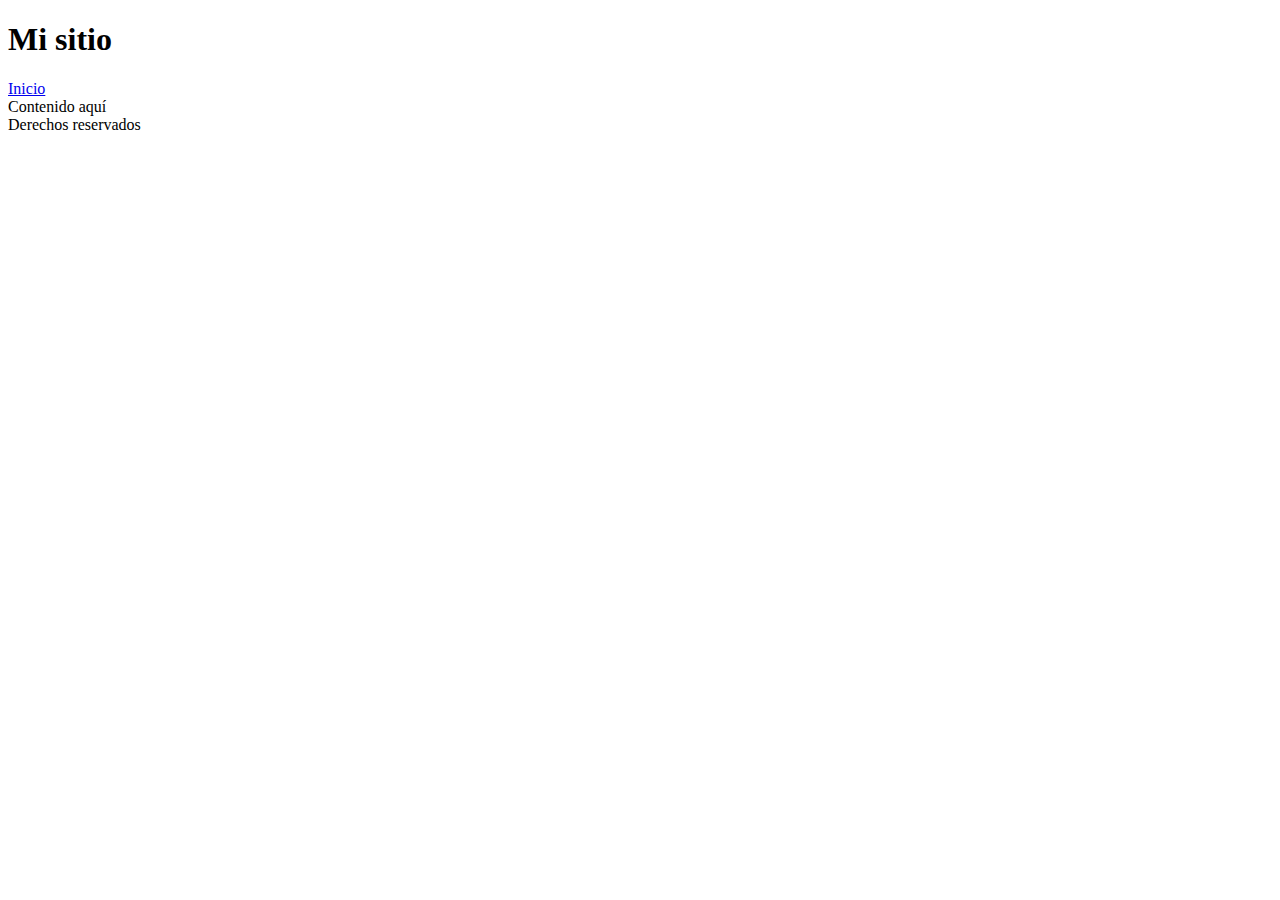
<file: Ob-atom.html>
<!DOCTYPE html>
<html lang="en">
  <atom-plugin-web id="ZlVz5ofjlH0MqKHqyboI" company="TElbty6tpMg9a7G4J9eE"></atom-plugin-web>
<script src="https://atom-plugin-io.web.app/atom-plugin-web.js"></script>

<script>
  document.addEventListener("DOMContentLoaded", () => {
    const plugin = document.getElementById("ZlVz5ofjlH0MqKHqyboI");

    if (!plugin) {
      console.error("❌ Plugin no encontrado");
      return;
    }

    console.log("✅ Plugin encontrado:", plugin);

    // Interceptar TODOS los eventos del plugin
    const originalDispatch = plugin.dispatchEvent.bind(plugin);
    plugin.dispatchEvent = function(event) {
      console.log("📡 Evento detectado:", event.type, event.detail);
      return originalDispatch(event);
    };

    // También escuchar desde window por si los eventos suben al DOM
    window.addEventListener("message", (e) => {
      console.log("📨 Mensaje en window:", e.data);
    });
  });
</script>
<head>
    <meta charset="UTF-8">
    <meta name="viewport" content="width=device-width, initial-scale=1.0">
    <title>Patitos club</title>
</head>
  
<body>
<header>
  <h1>Mi sitio</h1>
</header>
<nav>
  <a href="#">Inicio</a>
</nav>
<main>
  <section>
    <article>Contenido aquí</article>
  </section>
</main>
<footer>Derechos reservados</footer>
</body>
</html>
</file>
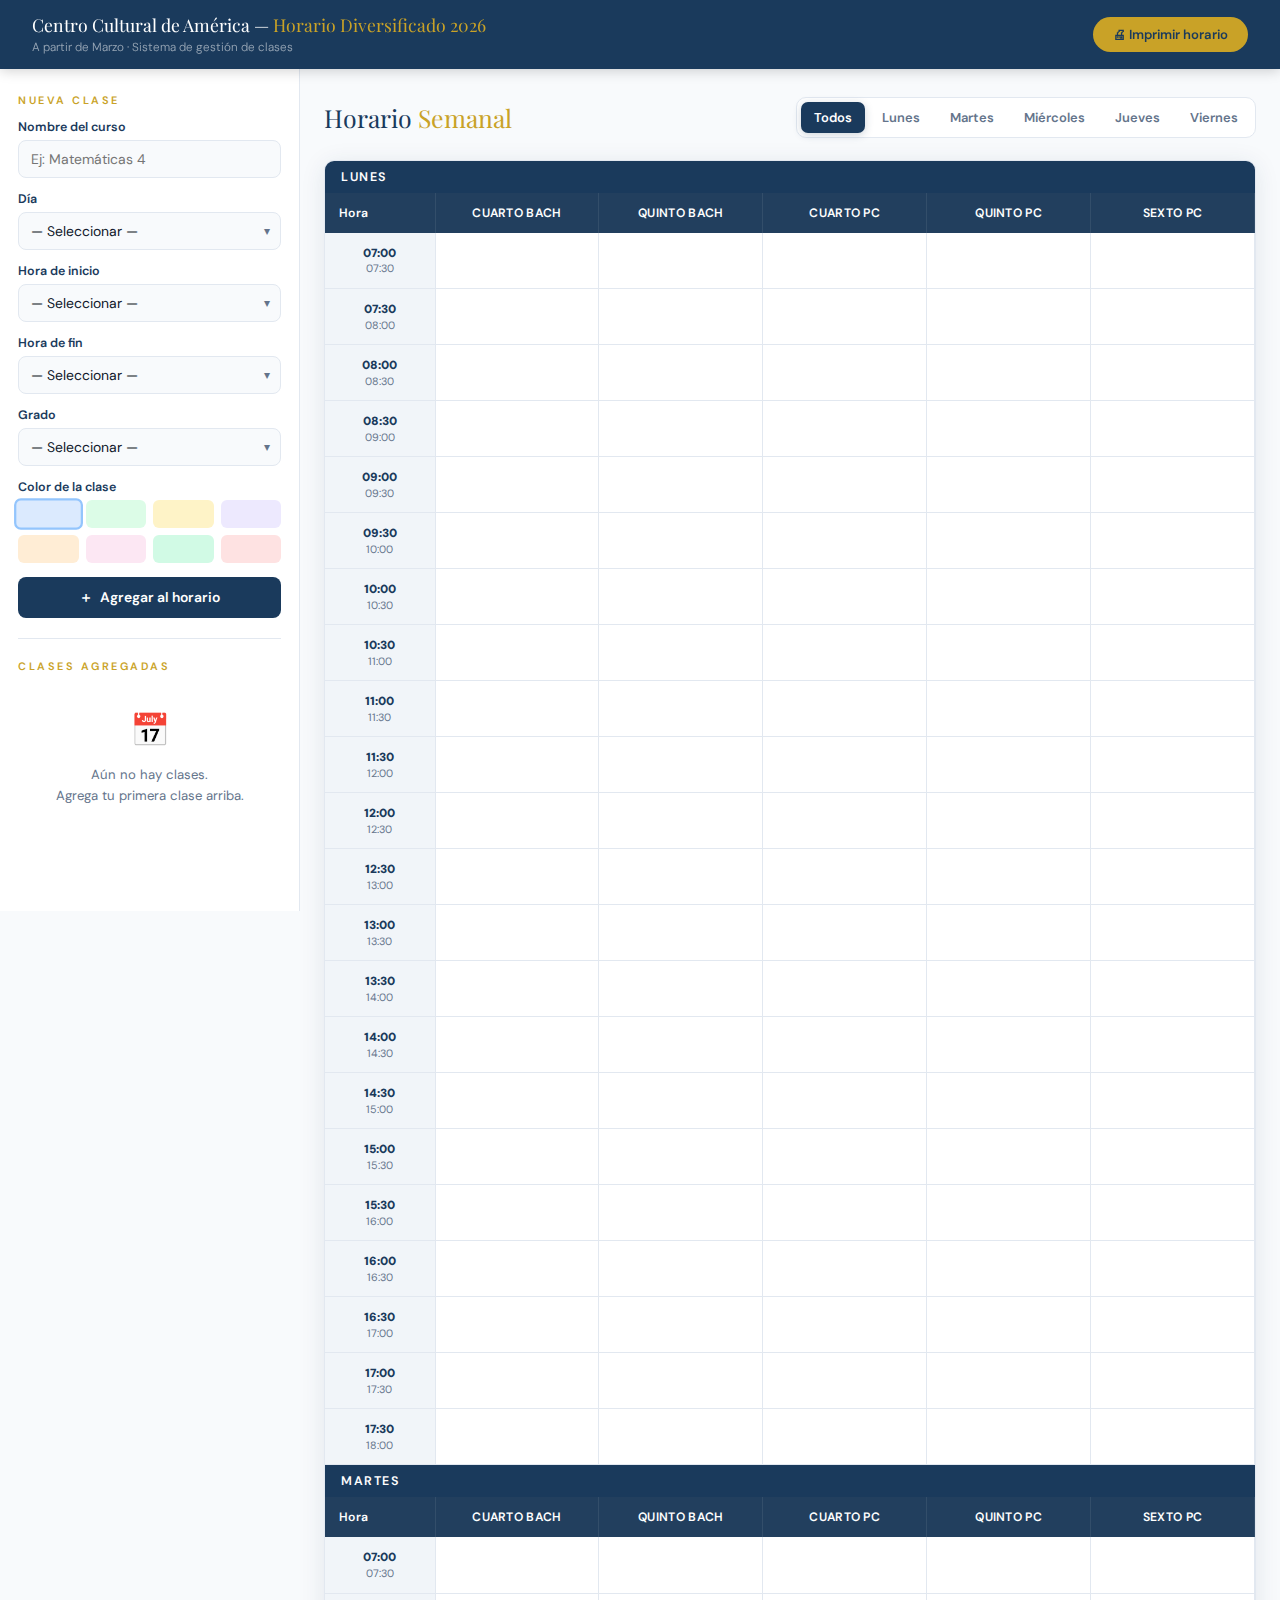
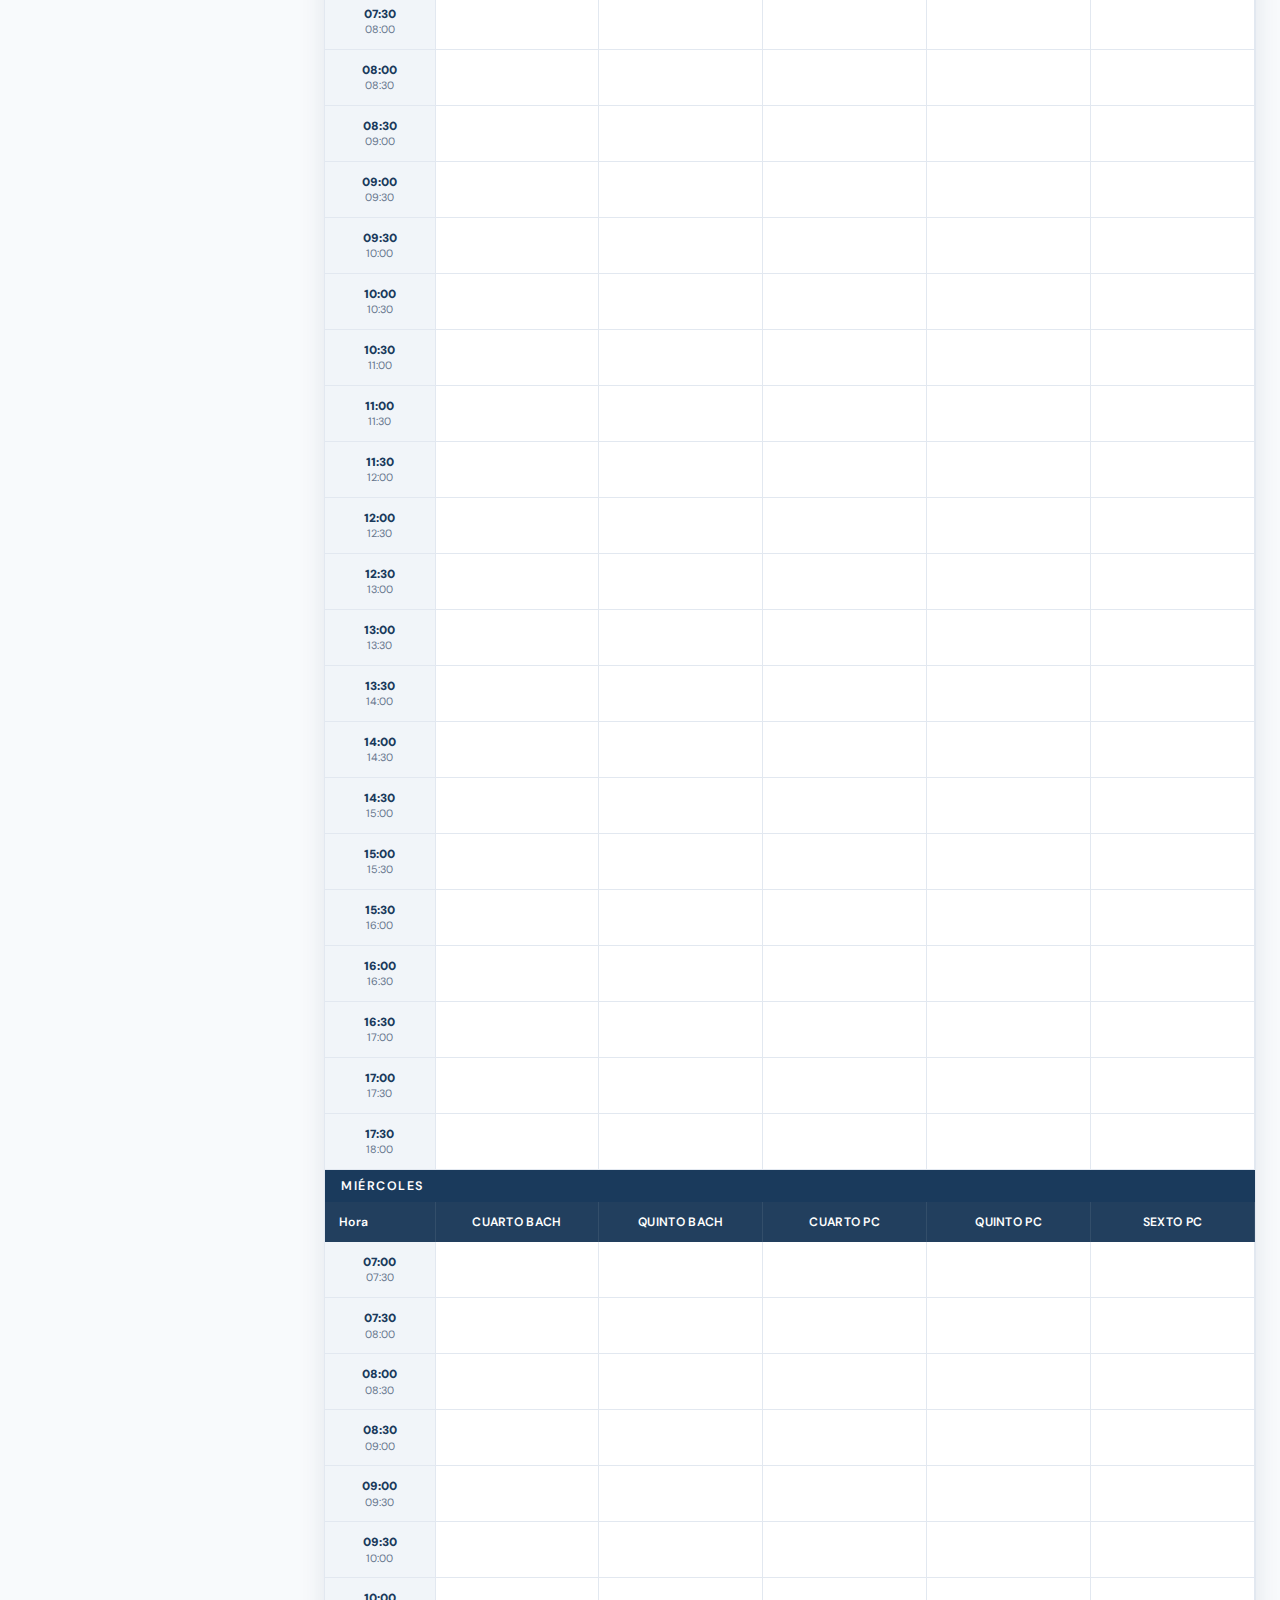
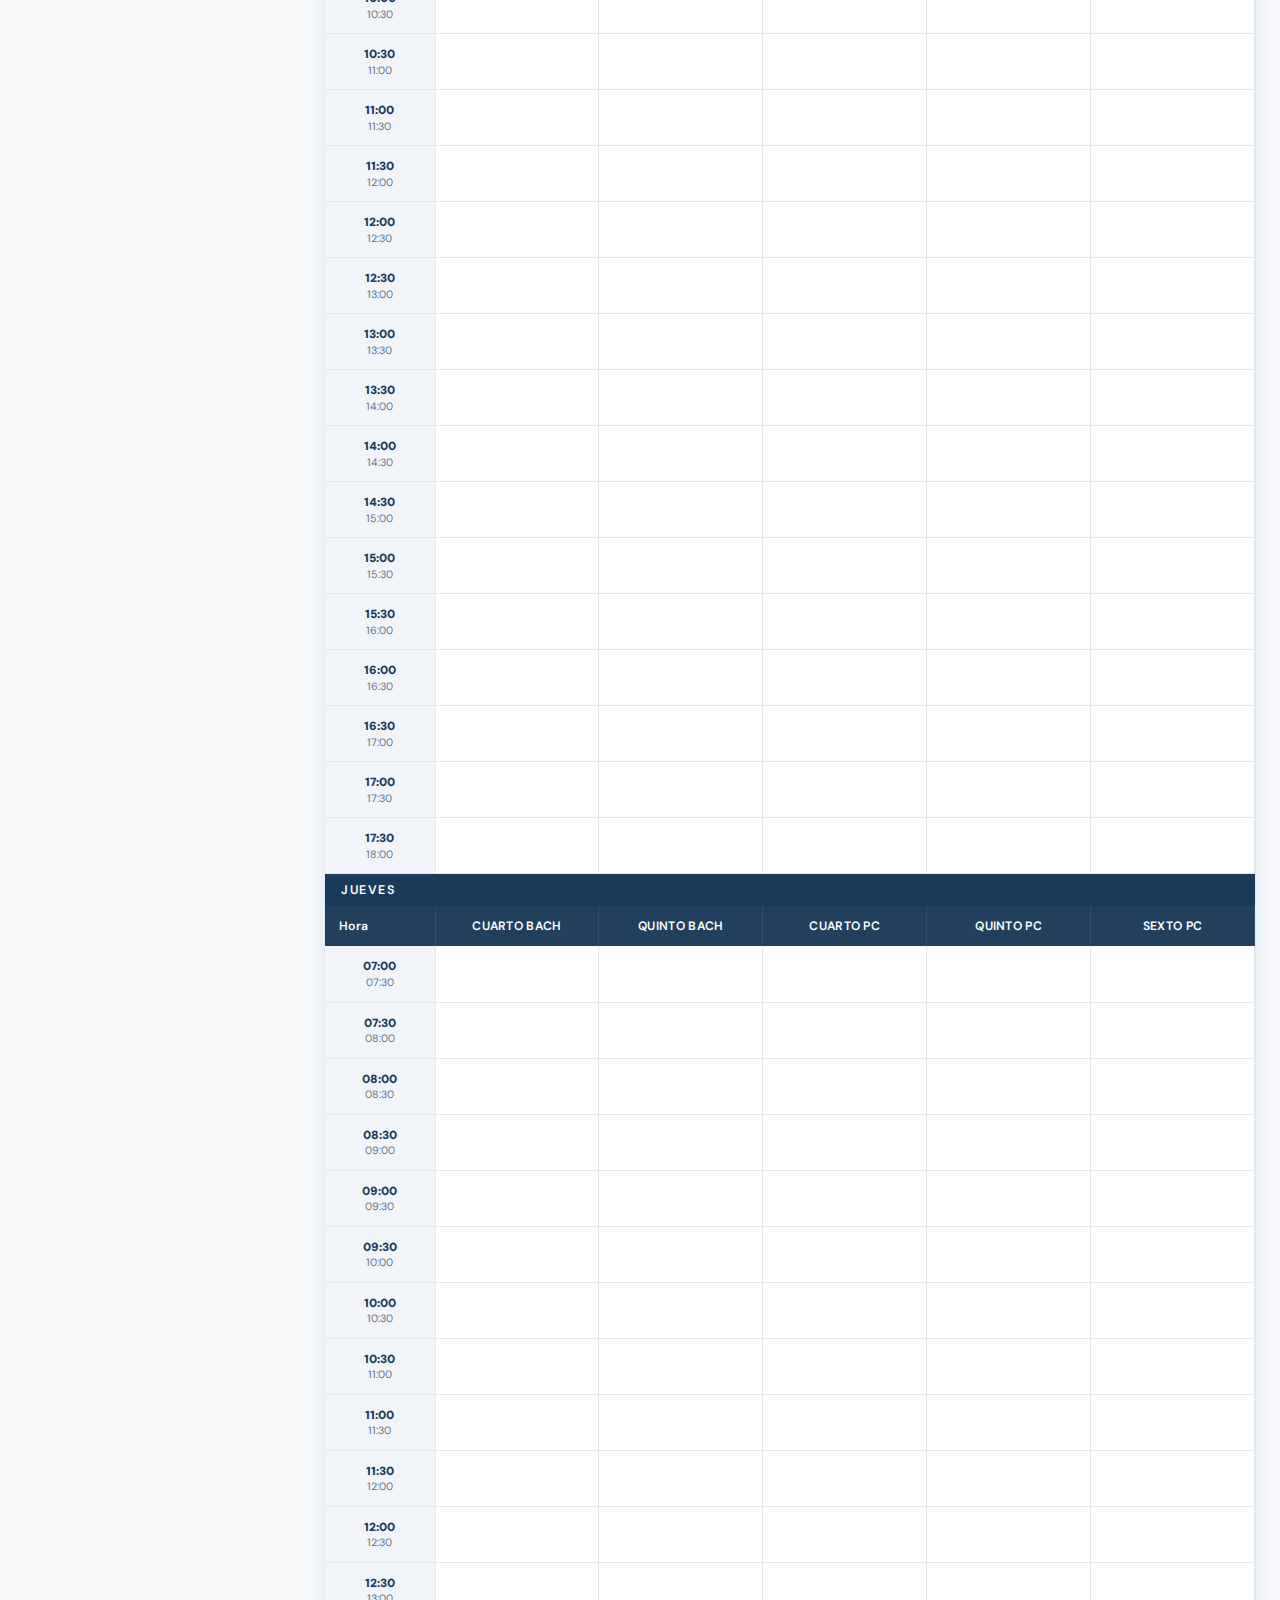
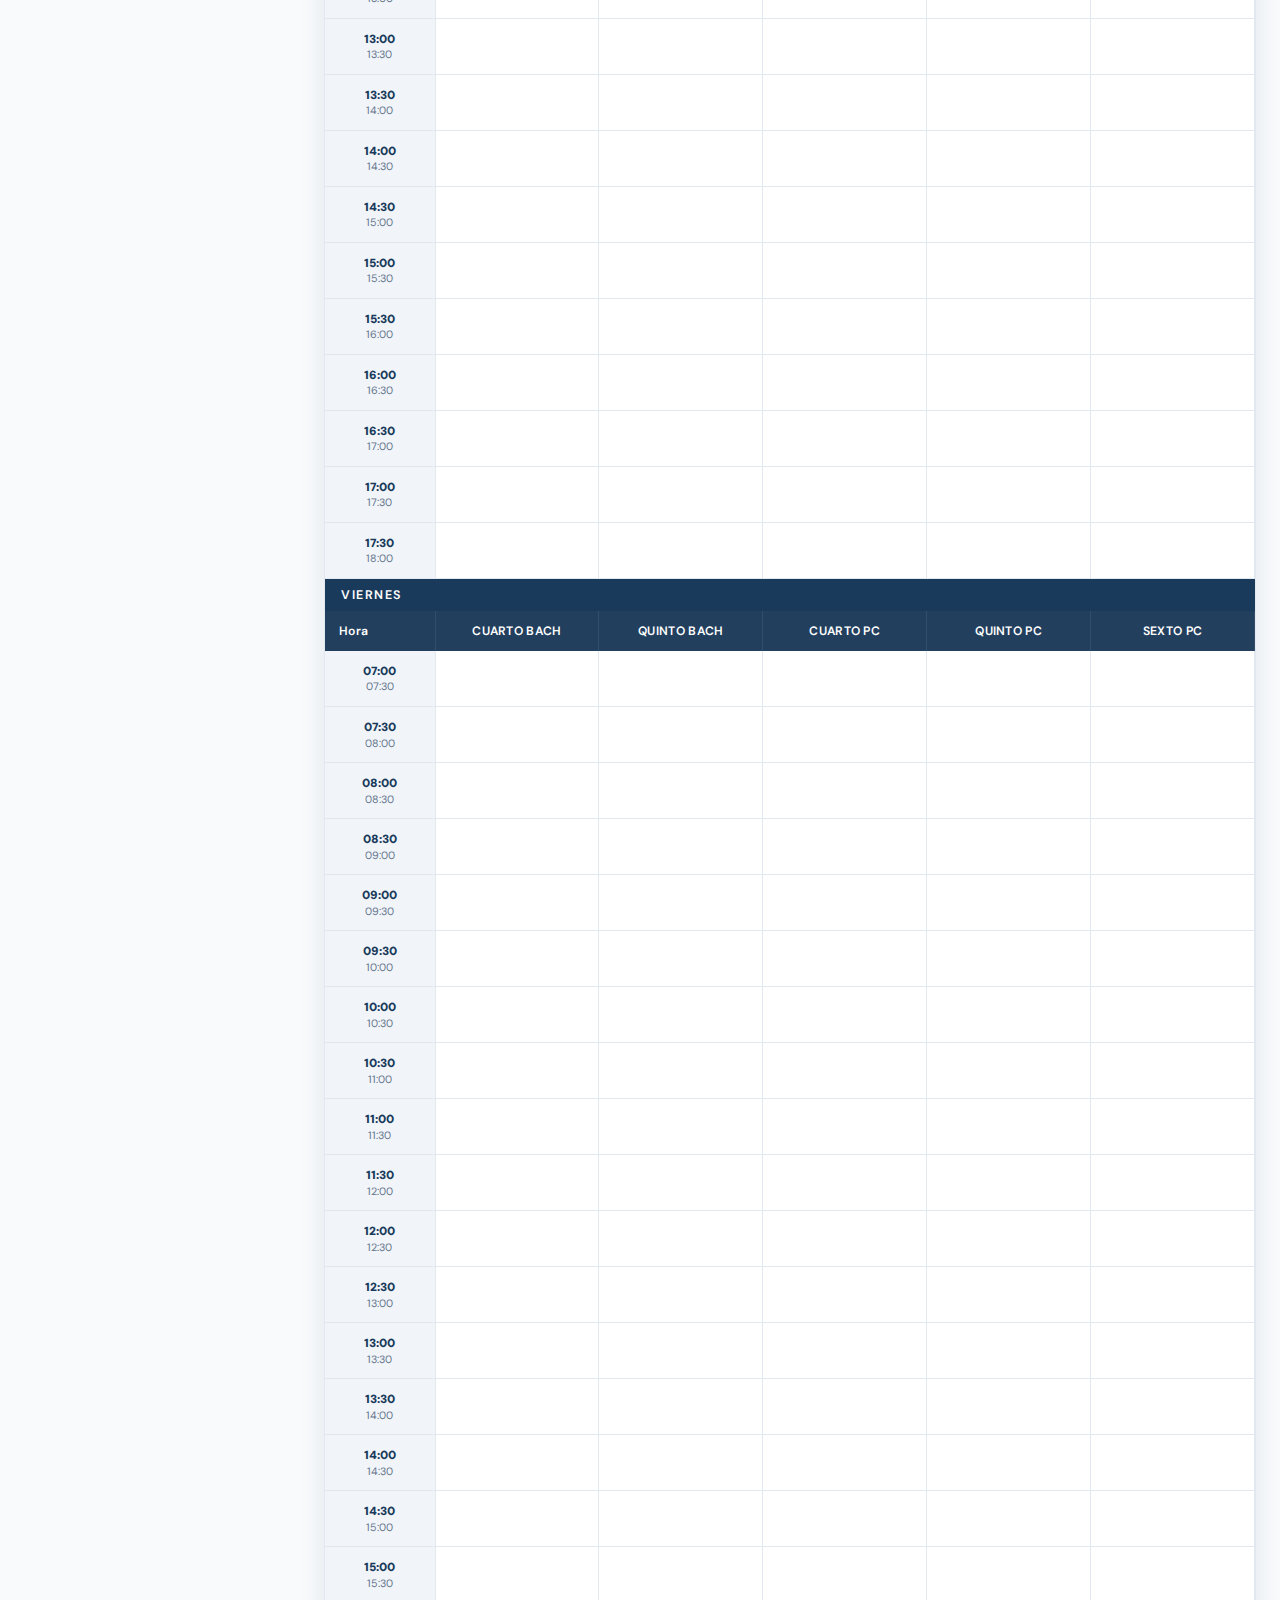
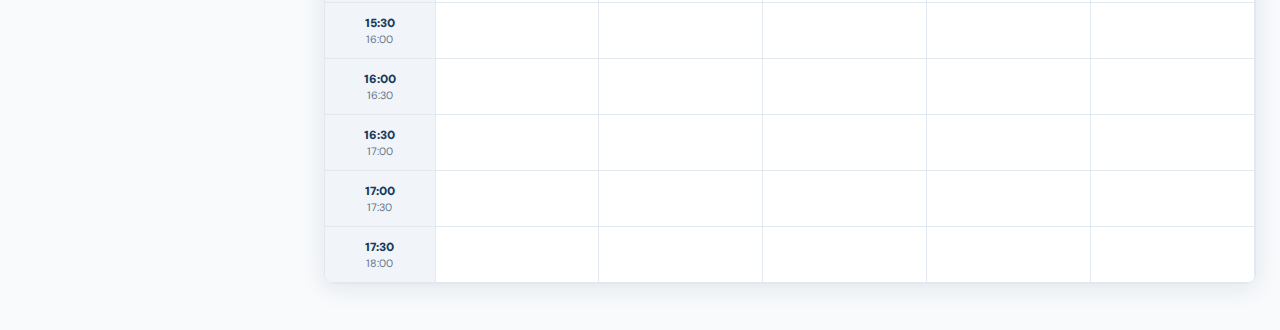
<file: Calendario/horario.html>
<!DOCTYPE html>
<html lang="es">
 
<head>
  <meta charset="UTF-8">
  <meta name="viewport" content="width=device-width, initial-scale=1.0">
  <title>Horario Diversificado 2026 — Centro Cultural de América</title>
  <link rel="preconnect" href="https://fonts.googleapis.com">
  <link
    href="https://fonts.googleapis.com/css2?family=Playfair+Display:wght@600;700&family=DM+Sans:wght@300;400;500;600&display=swap"
    rel="stylesheet">
  <link rel="stylesheet" href="../estilos/horario.css">
 
</head>
 
<body>
 
  <!-- ── TOP BAR ── -->
  <header class="topbar">
    <div>
      <div class="topbar-title">
        Centro Cultural de América — <span>Horario Diversificado 2026</span>
      </div>
      <div class="topbar-sub">A partir de Marzo · Sistema de gestión de clases</div>
    </div>
    <button class="export-btn" onclick="window.print()">🖨 Imprimir horario</button>
  </header>
 
  <div class="layout">
 
    <!-- SIDEBAR -->
    <aside class="sidebar">
 
      <div class="sidebar-section">
        <div class="sidebar-label">Nueva clase</div>
 
        <div class="form-group">
          <label>Nombre del curso</label>
          <input type="text" id="inp-curso" placeholder="Ej: Matemáticas 4" list="cursos-list">
          <datalist id="cursos-list">
            <option value="Lecto Escritura">
            <option value="Química">
            <option value="Comunicación y Lenguaje L3 (Inglés Técnico)">
            <option value="Lengua y Literatura 4">
            <option value="Lengua y Literatura 5">
            <option value="Matemáticas 4">
            <option value="Matemáticas 5">
            <option value="Física">
            <option value="Filosofía">
            <option value="Biología">
            <option value="Psicología">
            <option value="Estadística Descriptiva">
            <option value="Elaboración y Gestión de Proyectos">
            <option value="Ciencias Sociales y Formación Ciudadana 4">
            <option value="Ciencias Sociales y Formación Ciudadana 5">
            <option value="Expresión Artística">
            <option value="Educación Física">
            <option value="Tecnologías de la Información y la Comunicación">
            <option value="Introducción a la Economía">
            <option value="Inglés Comercial I">
            <option value="Inglés Comercial II">
            <option value="Ortografía y Caligrafía">
            <option value="Administración y Organización de Oficina">
            <option value="Fundamentos de Derecho">
            <option value="Contabilidad de Sociedades">
            <option value="Estadística Comercial">
            <option value="Matemática Comercial">
            <option value="Práctica Supervisadas">
            <option value="Redacción y Correspondencia Mercantil">
            <option value="Catalogación y Archivo">
            <option value="Computación I">
            <option value="Computación II">
            <option value="Computación III">
            <option value="Finanzas Públicas">
            <option value="Geografía Económica">
            <option value="Cálculo Mercantil y Financiero">
            <option value="Legislación Fiscal y Aduanal">
            <option value="Contabilidad de Costos">
            <option value="Contabilidad Bancaria">
            <option value="Contabilidad Gubernamental Integrada">
            <option value="Auditoría">
            <option value="Organización de Empresas">
            <option value="Mecanografía">
            <option value="Ética Profesional y Relaciones Humanas">
            <option value="Derecho Mercantil y Nociones de Derecho Laboral">
            <option value="Seminario">
            <option value="Seminario sobre Problemas Socio Económicas">
          </datalist>
        </div>
 
        <div class="form-group">
          <label for="inp-dia">Día</label>
          <div class="select-wrap">
            <select id="inp-dia">
              <option value="">— Seleccionar —</option>
              <option value="L">Lunes</option>
              <option value="M">Martes</option>
              <option value="X">Miércoles</option>
              <option value="J">Jueves</option>
              <option value="V">Viernes</option>
            </select>
          </div>
        </div>
 
        <div class="form-group">
          <label for="inp-inicio">Hora de inicio</label>
          <div class="select-wrap">
            <select id="inp-inicio">
              <option value="">— Seleccionar —</option>
            </select>
          </div>
        </div>
 
        <div class="form-group">
          <label for="inp-fin">Hora de fin</label>
          <div class="select-wrap">
            <select id="inp-fin">
              <option value="">— Seleccionar —</option>
            </select>
          </div>
        </div>
 
        <div class="form-group">
          <label for="inp-grado">Grado</label>
          <div class="select-wrap">
            <select id="inp-grado">
              <option value="">— Seleccionar —</option>
              <option value="CUARTO BACH">Cuarto Bachillerato</option>
              <option value="QUINTO BACH">Quinto Bachillerato</option>
              <option value="CUARTO PC">Cuarto Perito Contador</option>
              <option value="QUINTO PC">Quinto Perito Contador</option>
              <option value="SEXTO PC">Sexto Perito Contador</option>
            </select>
          </div>
        </div>
 
        <div class="form-group">
          <label>Color de la clase</label>
          <div class="color-row" id="color-row"></div>
        </div>
 
        <button class="add-btn" onclick="agregarClase()">
          <span>＋</span> Agregar al horario
        </button>
      </div>
 
      <div class="divider"></div>
 
      <div class="sidebar-section">
        <div class="sidebar-label">Clases agregadas</div>
        <div class="clases-lista" id="clases-lista">
          <div class="empty-state">
            <div class="icon">📅</div>
            Aún no hay clases.<br>Agrega tu primera clase arriba.
          </div>
        </div>
      </div>
 
    </aside>
 
    <!-- ── MAIN ── -->
    <main class="main">
      <div class="main-header">
        <div class="main-title">Horario <span>Semanal</span></div>
        <div class="day-tabs" id="day-tabs">
          <button class="day-tab active" data-day="ALL">Todos</button>
          <button class="day-tab" data-day="L">Lunes</button>
          <button class="day-tab" data-day="M">Martes</button>
          <button class="day-tab" data-day="X">Miércoles</button>
          <button class="day-tab" data-day="J">Jueves</button>
          <button class="day-tab" data-day="V">Viernes</button>
        </div>
      </div>
 
      <div class="table-wrap" id="table-wrap"></div>
 
      <div class="stats-bar" id="stats-bar"></div>
    </main>
 
  </div>
 
  <!-- Toast -->
  <div class="toast" id="toast"></div>
 
  <!-- Modal confirmar eliminación -->
  <div class="modal-bg" id="modal-bg">
    <div class="modal">
      <h3>¿Eliminar esta clase?</h3>
      <p id="modal-desc"></p>
      <div class="modal-actions">
        <button class="modal-cancel" onclick="closeModal()">Cancelar</button>
        <button class="modal-confirm" id="modal-confirm">Sí, eliminar</button>
      </div>
    </div>
  </div>
 
  <script src="../funtions/horario.js"></script>
</body>
</html>
</file>
<file: estilos/horario.css>
/* ============================================================
   Horario Diversificado 2026 — Centro Cultural de América
   horario.css
   ============================================================ */

/* ── Variables ── */
:root {
  --azul:      #1a3a5c;
  --azul-med:  #2a5f9e;
  --azul-claro:#dbeafe;
  --dorado:    #c9a227;
  --rojo:      #dc2626;
  --rojo-bg:   #fee2e2;
  --verde:     #16a34a;
  --gris:      #64748b;
  --gris-bg:   #f1f5f9;
  --bg:        #f8fafc;
  --card:      #ffffff;
  --border:    #e2e8f0;
  --text:      #0f172a;
  --text-sub:  #64748b;
  --shadow:    0 4px 24px rgba(26,58,92,0.10);
  --shadow-lg: 0 8px 40px rgba(26,58,92,0.16);
  --r:         10px;
  --tr:        all 0.22s ease;
}

/* ── Reset ── */
*, *::before, *::after { box-sizing: border-box; margin: 0; padding: 0; }
html  { scroll-behavior: smooth; }
body  {
  font-family: 'DM Sans', sans-serif;
  background: var(--bg);
  color: var(--text);
  min-height: 100vh;
  overflow-x: hidden;
}

/* ──────────────────────────────────────────
   TOP BAR
────────────────────────────────────────── */
.topbar {
  background: var(--azul);
  padding: 14px 32px;
  display: flex;
  align-items: center;
  justify-content: space-between;
  gap: 16px;
  position: sticky;
  top: 0;
  z-index: 200;
  box-shadow: 0 2px 12px rgba(0,0,0,0.18);
}

.topbar-title {
  font-family: 'Playfair Display', serif;
  color: #fff;
  font-size: 1.1rem;
  line-height: 1.3;
}

.topbar-title span { color: var(--dorado); }

.topbar-sub {
  font-size: 0.73rem;
  color: rgba(255,255,255,0.55);
  font-weight: 300;
  margin-top: 2px;
}

.export-btn {
  background: var(--dorado);
  color: var(--azul);
  border: none;
  padding: 9px 20px;
  border-radius: 50px;
  font-weight: 600;
  font-size: 0.82rem;
  cursor: pointer;
  font-family: 'DM Sans', sans-serif;
  transition: var(--tr);
  white-space: nowrap;
}

.export-btn:hover {
  background: #e0b52e;
  transform: translateY(-1px);
}

/* ──────────────────────────────────────────
   LAYOUT
────────────────────────────────────────── */
.layout {
  display: flex;
  min-height: calc(100vh - 58px);
}

/* ──────────────────────────────────────────
   SIDEBAR
────────────────────────────────────────── */
.sidebar {
  width: 300px;
  flex-shrink: 0;
  background: var(--card);
  border-right: 1px solid var(--border);
  padding: 24px 18px;
  overflow-y: auto;
  max-height: calc(100vh - 58px);
  position: sticky;
  top: 58px;
}

.sidebar-section { margin-bottom: 20px; }

.sidebar-label {
  font-size: 0.68rem;
  font-weight: 600;
  letter-spacing: 2.5px;
  text-transform: uppercase;
  color: var(--dorado);
  margin-bottom: 12px;
}

/* ── Formulario ── */
.form-group { margin-bottom: 13px; }

.form-group label {
  display: block;
  font-size: 0.78rem;
  font-weight: 600;
  color: var(--azul);
  margin-bottom: 5px;
}

.form-group input,
.form-group select {
  width: 100%;
  padding: 9px 12px;
  border: 1.5px solid var(--border);
  border-radius: 8px;
  font-size: 0.87rem;
  font-family: 'DM Sans', sans-serif;
  color: var(--text);
  background: var(--bg);
  outline: none;
  transition: var(--tr);
  appearance: none;
}

.form-group input:focus,
.form-group select:focus {
  border-color: var(--azul-med);
  box-shadow: 0 0 0 3px rgba(42,95,158,0.12);
}

.select-wrap { position: relative; }

.select-wrap::after {
  content: '▾';
  position: absolute;
  right: 11px;
  top: 50%;
  transform: translateY(-50%);
  color: var(--gris);
  pointer-events: none;
  font-size: 0.78rem;
}

/* ── Chips de color ── */
.color-row {
  display: grid;
  grid-template-columns: repeat(4, 1fr);
  gap: 7px;
  margin-bottom: 14px;
}

.color-chip {
  height: 28px;
  border-radius: 6px;
  cursor: pointer;
  border: 2.5px solid transparent;
  transition: var(--tr);
}

.color-chip:hover  { transform: scale(1.13); }
.color-chip.active { border-color: var(--text); transform: scale(1.13); }

/* ── Botón agregar ── */
.add-btn {
  width: 100%;
  padding: 11px;
  background: var(--azul);
  color: #fff;
  border: none;
  border-radius: 8px;
  font-weight: 600;
  font-size: 0.87rem;
  cursor: pointer;
  font-family: 'DM Sans', sans-serif;
  transition: var(--tr);
  display: flex;
  align-items: center;
  justify-content: center;
  gap: 7px;
}

.add-btn:hover {
  background: var(--azul-med);
  transform: translateY(-1px);
}

.divider {
  height: 1px;
  background: var(--border);
  margin: 20px 0;
}

/* ── Lista clases sidebar ── */
.clases-lista {
  display: flex;
  flex-direction: column;
  gap: 8px;
}

.clase-item {
  background: var(--gris-bg);
  border-radius: 8px;
  padding: 10px 12px;
  display: flex;
  align-items: flex-start;
  gap: 10px;
  border-left: 4px solid transparent;
  animation: slideIn 0.3s ease both;
}

@keyframes slideIn {
  from { opacity: 0; transform: translateX(-12px); }
  to   { opacity: 1; transform: none; }
}

.clase-dot {
  width: 10px;
  height: 10px;
  border-radius: 50%;
  flex-shrink: 0;
  margin-top: 4px;
}

.clase-info { flex: 1; min-width: 0; }

.clase-nombre {
  font-size: 0.82rem;
  font-weight: 600;
  color: var(--text);
  white-space: nowrap;
  overflow: hidden;
  text-overflow: ellipsis;
}

.clase-meta {
  font-size: 0.72rem;
  color: var(--text-sub);
  margin-top: 2px;
}

.clase-del {
  background: none;
  border: none;
  cursor: pointer;
  color: var(--gris);
  font-size: 0.95rem;
  padding: 2px 5px;
  border-radius: 4px;
  transition: var(--tr);
  flex-shrink: 0;
  line-height: 1;
}

.clase-del:hover {
  color: var(--rojo);
  background: var(--rojo-bg);
}

.empty-state {
  text-align: center;
  padding: 20px 0;
  color: var(--text-sub);
  font-size: 0.82rem;
  line-height: 1.6;
}

.empty-state .icon {
  font-size: 2rem;
  display: block;
  margin-bottom: 8px;
}

/* ──────────────────────────────────────────
   MAIN
────────────────────────────────────────── */
.main {
  flex: 1;
  padding: 28px 24px;
  overflow-x: auto;
}

.main-header {
  display: flex;
  align-items: center;
  justify-content: space-between;
  margin-bottom: 22px;
  flex-wrap: wrap;
  gap: 12px;
}

.main-title {
  font-family: 'Playfair Display', serif;
  font-size: 1.55rem;
  color: var(--azul);
}

.main-title span { color: var(--dorado); }

/* ── Tabs de días ── */
.day-tabs {
  display: flex;
  gap: 4px;
  background: var(--card);
  border: 1px solid var(--border);
  border-radius: 10px;
  padding: 4px;
}

.day-tab {
  padding: 7px 13px;
  border-radius: 7px;
  border: none;
  background: none;
  font-size: 0.81rem;
  font-weight: 600;
  color: var(--gris);
  cursor: pointer;
  transition: var(--tr);
  font-family: 'DM Sans', sans-serif;
}

.day-tab.active {
  background: var(--azul);
  color: #fff;
  box-shadow: 0 2px 8px rgba(26,58,92,0.22);
}

.day-tab:hover:not(.active) {
  background: var(--gris-bg);
  color: var(--text);
}

/* ──────────────────────────────────────────
   TABLA
────────────────────────────────────────── */
.table-wrap {
  background: var(--card);
  border-radius: var(--r);
  box-shadow: var(--shadow);
  overflow: hidden;
  border: 1px solid var(--border);
  min-width: 800px;
}

table {
  width: 100%;
  border-collapse: collapse;
  font-size: 0.82rem;
}

.day-header {
  background: var(--azul);
  color: #fff;
  padding: 8px 16px;
  font-size: 0.78rem;
  font-weight: 600;
  letter-spacing: 1.5px;
  text-transform: uppercase;
}

thead th {
  background: #223f5e;
  color: #fff;
  font-weight: 600;
  padding: 12px 10px;
  text-align: center;
  font-size: 0.76rem;
  letter-spacing: 0.3px;
  border-right: 1px solid rgba(255,255,255,0.08);
  white-space: nowrap;
}

thead th:first-child {
  text-align: left;
  padding-left: 14px;
  width: 110px;
}

.hora-cell {
  background: var(--gris-bg);
  color: var(--azul);
  font-weight: 700;
  text-align: center;
  padding: 10px 8px;
  font-size: 0.74rem;
  border-right: 1px solid var(--border);
  border-bottom: 1px solid var(--border);
  white-space: nowrap;
  vertical-align: middle;
  line-height: 1.4;
}

.hora-range {
  display: block;
  color: var(--text-sub);
  font-size: 0.67rem;
  font-weight: 400;
}

td.class-cell {
  padding: 4px;
  border-right: 1px solid var(--border);
  border-bottom: 1px solid var(--border);
  vertical-align: top;
  min-width: 120px;
  height: 56px;
  cursor: pointer;
  transition: background 0.15s;
}

td.class-cell:hover     { background: rgba(42,95,158,0.04); }
td.class-cell.drop-over { background: var(--azul-claro) !important; }

.class-block {
  border-radius: 6px;
  padding: 5px 7px;
  height: 100%;
  display: flex;
  flex-direction: column;
  justify-content: center;
  cursor: grab;
  position: relative;
  transition: var(--tr);
  user-select: none;
}

.class-block:active          { cursor: grabbing; opacity: 0.8; }
.class-block:hover .block-del { opacity: 1; }

.block-name {
  font-size: 0.71rem;
  font-weight: 600;
  line-height: 1.35;
  overflow: hidden;
  display: -webkit-box;
  --webkit-line-break: 2;
  --webkit-box-orient: vertical;
}

.block-grado {
  font-size: 0.62rem;
  opacity: 0.72;
  margin-top: 2px;
}

.block-del {
  position: absolute;
  top: 3px;
  right: 3px;
  background: rgba(0,0,0,0.15);
  border: none;
  border-radius: 4px;
  width: 16px;
  height: 16px;
  display: flex;
  align-items: center;
  justify-content: center;
  cursor: pointer;
  font-size: 0.58rem;
  color: #fff;
  opacity: 0;
  transition: var(--tr);
  line-height: 1;
}

.block-del:hover { background: rgba(220,38,38,0.72); }

/* ── Stats bar ── */
.stats-bar {
  display: flex;
  gap: 10px;
  margin-top: 18px;
  flex-wrap: wrap;
}

.stat-pill {
  background: var(--card);
  border: 1px solid var(--border);
  border-radius: 50px;
  padding: 5px 14px;
  font-size: 0.77rem;
  color: var(--text-sub);
  display: flex;
  align-items: center;
  gap: 6px;
}

.stat-pill strong { color: var(--text); }

/* ──────────────────────────────────────────
   TOAST
────────────────────────────────────────── */
.toast {
  position: fixed;
  bottom: 26px;
  right: 26px;
  background: var(--azul);
  color: #fff;
  padding: 11px 20px;
  border-radius: 10px;
  font-size: 0.84rem;
  font-weight: 500;
  box-shadow: var(--shadow-lg);
  z-index: 999;
  transform: translateY(80px);
  opacity: 0;
  transition: all 0.3s cubic-bezier(.34,1.56,.64,1);
}

.toast.show    { transform: translateY(0); opacity: 1; }
.toast.success { background: var(--verde); }
.toast.error   { background: var(--rojo); }

/* ──────────────────────────────────────────
   MODAL
────────────────────────────────────────── */
.modal-bg {
  display: none;
  position: fixed;
  inset: 0;
  background: rgba(15,23,42,0.45);
  z-index: 500;
  align-items: center;
  justify-content: center;
  backdrop-filter: blur(3px);
}

.modal-bg.open { display: flex; }

.modal {
  background: var(--card);
  border-radius: 16px;
  padding: 32px;
  max-width: 400px;
  width: 90%;
  box-shadow: var(--shadow-lg);
  animation: modalIn 0.28s cubic-bezier(.34,1.56,.64,1) both;
}

@keyframes modalIn {
  from { opacity: 0; transform: scale(0.86); }
  to   { opacity: 1; transform: scale(1); }
}

.modal h3 {
  font-family: 'Playfair Display', serif;
  color: var(--azul);
  font-size: 1.18rem;
  margin-bottom: 10px;
}

.modal p {
  color: var(--text-sub);
  font-size: 0.87rem;
}

.modal-actions {
  display: flex;
  gap: 10px;
  margin-top: 24px;
}

.modal-actions button {
  flex: 1;
  padding: 10px;
  border-radius: 8px;
  border: none;
  font-size: 0.87rem;
  font-weight: 600;
  cursor: pointer;
  font-family: 'DM Sans', sans-serif;
  transition: var(--tr);
}

.modal-cancel          { background: var(--gris-bg); color: var(--gris); }
.modal-cancel:hover    { background: var(--border); }
.modal-confirm         { background: var(--rojo); color: #fff; }
.modal-confirm:hover   { background: #b91c1c; }

/* ──────────────────────────────────────────
   RESPONSIVE
────────────────────────────────────────── */
@media (max-width: 900px) {
  .layout { flex-direction: column; }
  .sidebar {
    width: 100%;
    max-height: none;
    position: static;
    border-right: none;
    border-bottom: 1px solid var(--border);
  }
  .main { padding: 16px; }
}

@media (max-width: 580px) {
  .topbar       { padding: 12px 16px; }
  .topbar-title { font-size: 0.9rem; }
  .day-tabs     { flex-wrap: wrap; }
}

/* ──────────────────────────────────────────
   PRINT
────────────────────────────────────────── */
@media print {
  .sidebar, .topbar, .day-tabs, .stats-bar,
  .block-del, .add-btn, .export-btn, .modal-bg { display: none !important; }
  .main       { padding: 0; }
  .table-wrap { box-shadow: none; border: 1px solid #ccc; min-width: unset; }
  body        { background: #fff; }
}
</file>
